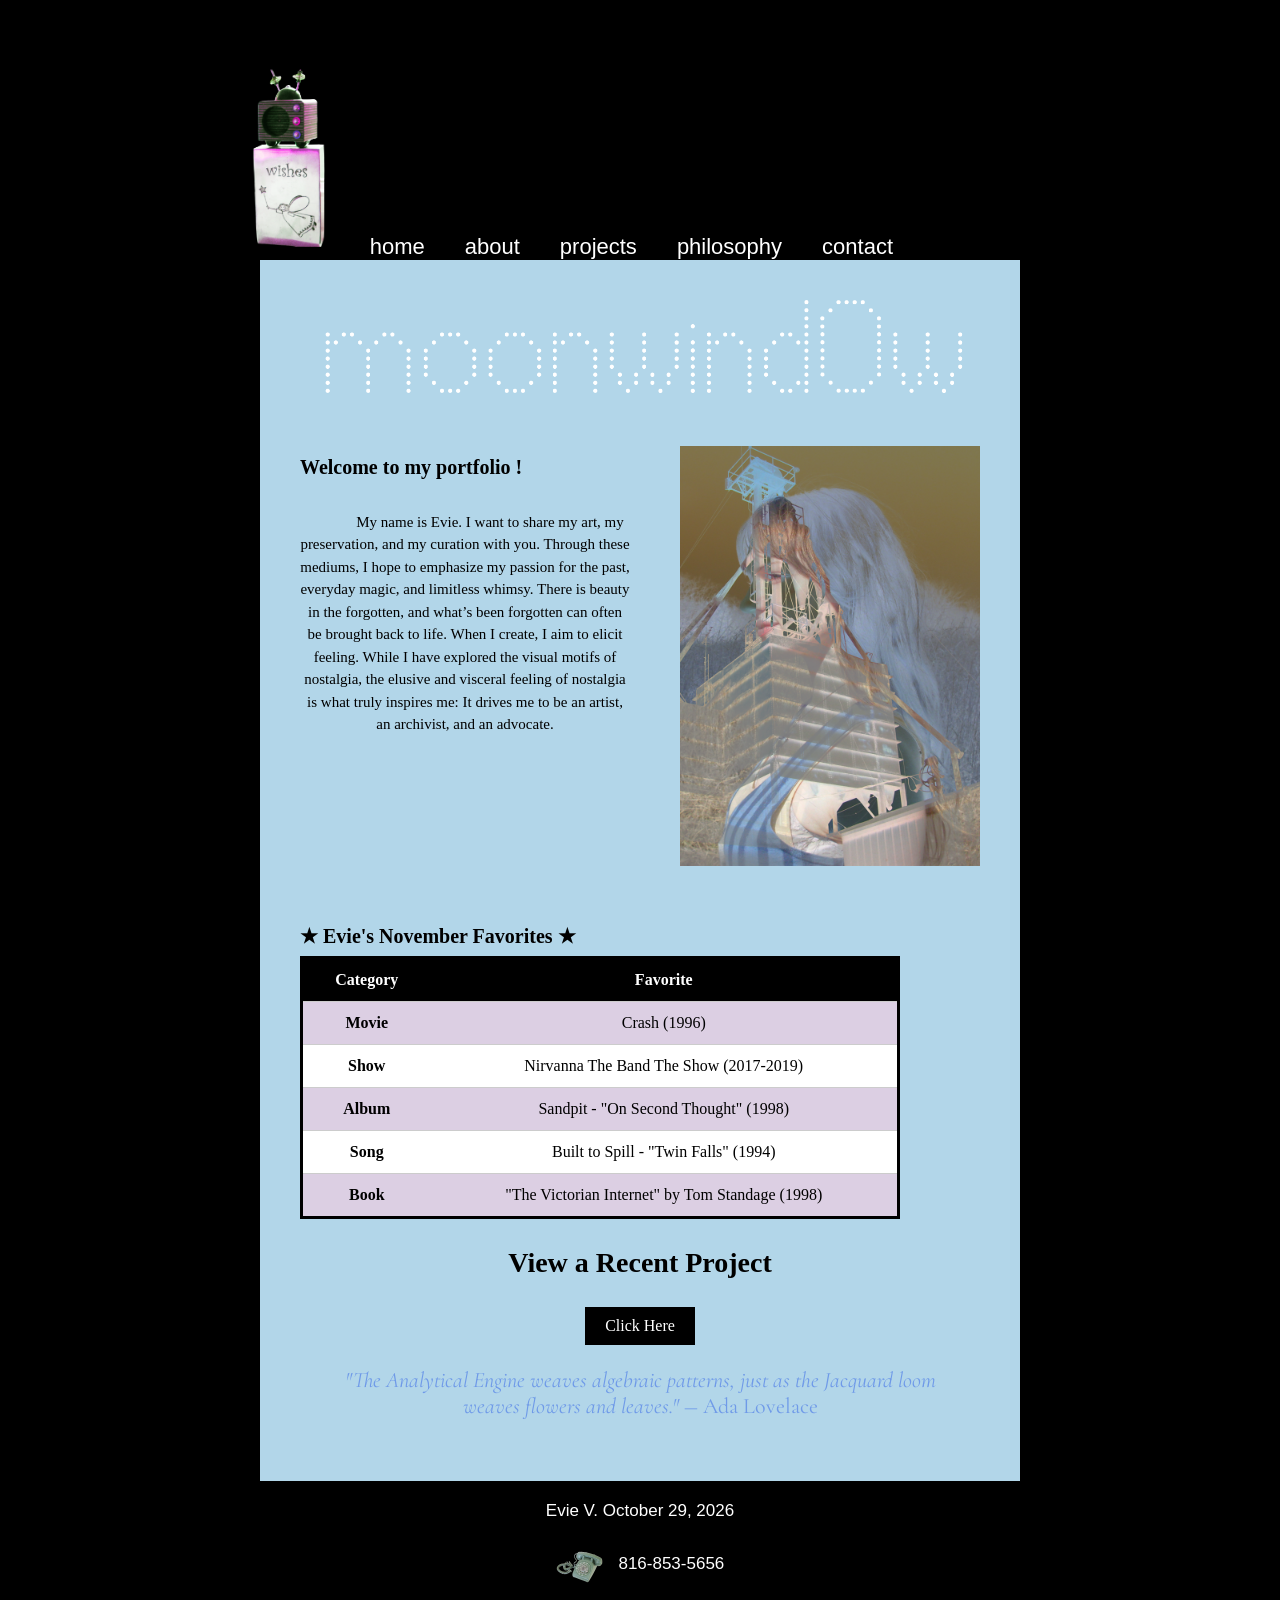
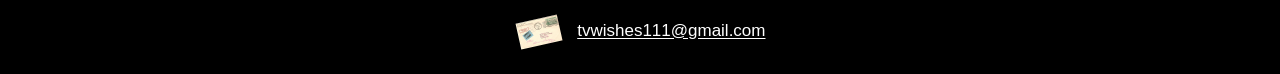
<file: webdevelopment/index.html>
<!--  Name: Evie Date: 10/29/2026 
    Course: ISLT_4355/7355 
    Description: Contact Page  -->
<!DOCTYPE html>
<html lang="en">
<head>
  <meta charset="utf-8">
  <meta name="viewport" content="width=device-width, initial-scale=1.0">
  <title>Moonwind0w</title>
  <link rel="preconnect" href="https://fonts.googleapis.com">
  <link rel="preconnect" href="https://fonts.gstatic.com" crossorigin>
  <link href="https://fonts.googleapis.com/css2?family=Bitcount+Ink:wght@100..900&display=swap" rel="stylesheet">
  <link rel="stylesheet" href="style.css">
  <link rel="stylesheet" href="nav.css">
  <link rel="shortcut icon" type="image/x-icon" href="favicon.ico">
</head>
<body>
 
<!-- Header for the logo and navigation -->
<header>
  <img src="logo.png" alt="Moonwind0w logo">

  <nav>
    <ul>
      <li><a href="index.html">home</a></li>
      <li><a href="about.html">about</a></li>
      <li><a href="projects.html">projects</a></li>
      <li><a href="reflection.html">philosophy</a></li>
      <li><a href="contact.html">contact</a></li>
    </ul>
  </nav>
  
</header>
 
<!-- Main content will go here -->
<main>
 
   <img src="dotlogo.png" alt="dot logo" class="top-image">
    
   <h2 class="welcome">Welcome to my portfolio !</h2>
    
  <div class="hello">
    <p class="evie">My name is Evie. I want to share my art, my preservation, and my curation with you. Through these mediums, I hope to emphasize my passion for the past, everyday magic, and limitless whimsy. There is beauty in the forgotten, and what’s been forgotten can often be brought back to life. When I create, I aim to elicit feeling. While I have explored the visual motifs of nostalgia, the elusive and visceral feeling of nostalgia is what truly inspires me: It drives me to be an artist, an archivist, and an advocate.</p>
    <img src="heroimage.png" alt="me">
  </div>
 

<div class="table-wrap">
    <table>
      <caption>&#9733 Evie's November Favorites &#9733</caption>

      <thead>
        <tr>
          <th scope="col">Category</th>
          <th scope="col">Favorite</th>
        </tr>
      </thead>

      <tbody>
        <tr>
          <th scope="row">Movie</th>
          <td>Crash (1996)</td>
        </tr>
        <tr>
          <th scope="row">Show</th>
          <td>Nirvanna The Band The Show (2017-2019)</td>
        </tr>
        <tr>
          <th scope="row">Album</th>
          <td>Sandpit - "On Second Thought" (1998)</td>
        </tr>
        <tr>
          <th scope="row">Song</th>
          <td>Built to Spill - "Twin Falls" (1994)</td>
        </tr>
        <tr>
          <th scope="row">Book</th>
          <td>"The Victorian Internet" by Tom Standage (1998)</td>
        </tr>
      </tbody>
    </table>
  </div>
  
    <section class="Recent">
    <h3>View a Recent Project</h3>
    <a href="https://www.instagram.com/p/DWSvP9YDkfE/?utm_source=ig_web_copy_link&stkn=MzRlODBiNWFlZA==" target="_blank">Click Here</a>
  </section>

  <blockquote>
    <i>"The Analytical Engine weaves algebraic patterns, just as the Jacquard loom weaves flowers and leaves."</i>
    ― Ada Lovelace
  </blockquote>
 
</main>
 
<!-- Footer with the page owner's name and current date -->
<footer>
  <p> Evie V. October 29, 2026</p>
   <p class="contact">
    <img src="phoneicon.png" alt="Phone icon" class="icon">
   816-853-5656
  </p>
  <p class="contact">
    <img src="mailicon.png" alt="Email icon" class="icon">
    <a href="mailto:tvwishes111@gmail.com">tvwishes111@gmail.com</a>
  </p>
</footer>
 
</body>
</html>
</file>
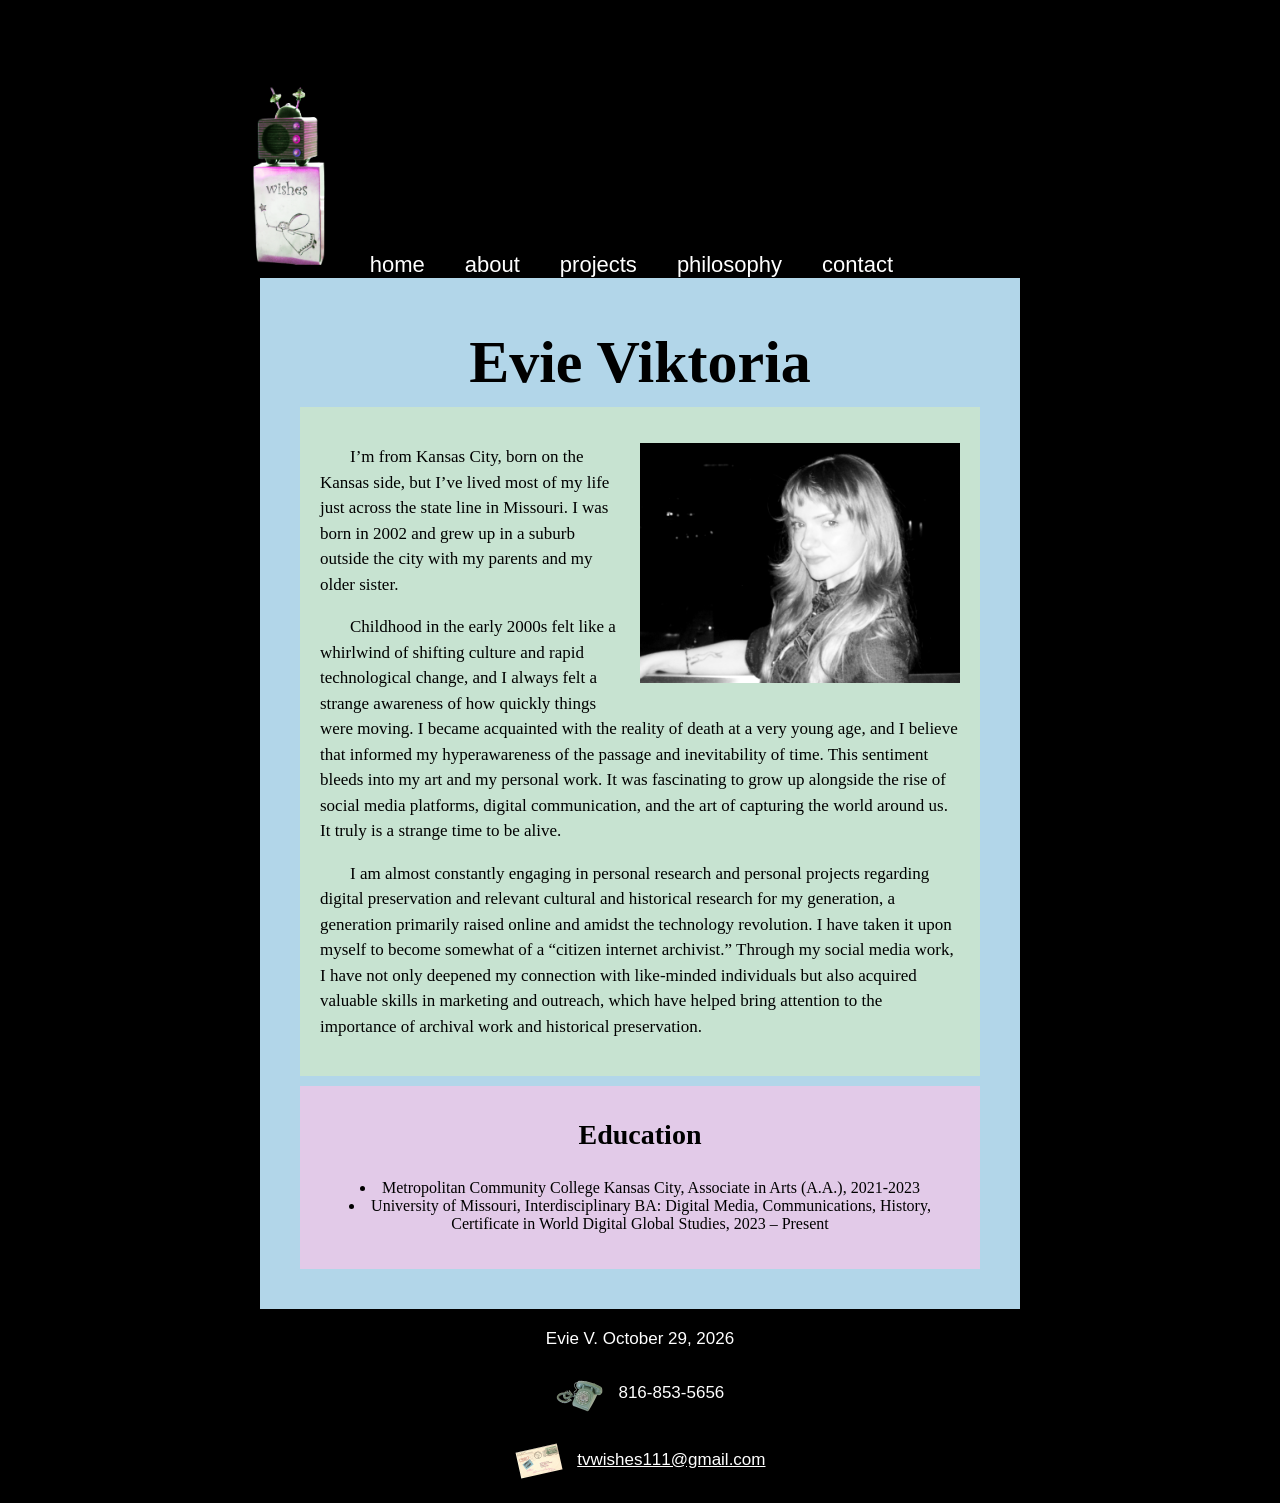
<file: webdevelopment/about.html>
About · HTML
<!DOCTYPE html>
<!-- Name: Evie
     Date: 10/29/2026
     Course: ISLT_4355/7355
     Description: About page -->
<html lang="en">
<head>
  <meta charset="utf-8">
  <meta name="viewport" content="width=device-width, initial-scale=1.0">
  <title>Moonwind0w</title>
  <link rel="preconnect" href="https://fonts.googleapis.com">
  <link rel="preconnect" href="https://fonts.gstatic.com" crossorigin>
  <link href="https://fonts.googleapis.com/css2?family=Bitcount+Ink:wght@100..900&display=swap" rel="stylesheet">
  <link rel="stylesheet" href="style.css">
  <link rel="stylesheet" href="nav.css">
  <link rel="shortcut icon" type="image/x-icon" href="favicon.ico">
</head>
<body class="about">
 
  <!-- Header for the page title -->
  <header>
      <img src="logo.png" alt="Moonwind0w logo">
     <nav>
    <ul>
      <li><a href="index.html">home</a></li>
      <li><a href="about.html">about</a></li>
      <li><a href="projects.html">projects</a></li>
      <li><a href="reflection.html">philosophy</a></li>
      <li><a href="contact.html">contact</a></li>
    </ul>
  </nav>
    
  </header>
 
    <!-- Main content -->
  <main>
 
<h1 class="about-name">Evie Viktoria</h1>

   <div class="text-main">
      <img src="webcontent1.png" alt="Photo of Evie" class="about-img">

        <p>I’m from Kansas City, born on the Kansas side, but I’ve lived most of my life just across the state line in Missouri. I was born in 2002 and grew up in a suburb outside the city with my parents and my older sister.</p>

        <p>Childhood in the early 2000s felt like a whirlwind of shifting culture and rapid technological change, and I always felt a strange awareness of how quickly things were moving. I became acquainted with the reality of death at a very young age, and I believe that informed my hyperawareness of the passage and inevitability of time. This sentiment bleeds into my art and my personal work. It was fascinating to grow up alongside the rise of social media platforms, digital communication, and the art of capturing the world around us. It truly is a strange time to be alive.</p>

        <p>I am almost constantly engaging in personal research and personal projects regarding digital preservation and relevant cultural and historical research for my generation, a generation primarily raised online and amidst the technology revolution. I have taken it upon myself to become somewhat of a “citizen internet archivist.” Through my social media work, I have not only deepened my connection with like-minded individuals but also acquired valuable skills in marketing and outreach, which have helped bring attention to the importance of archival work and historical preservation.</p>
      </div>
    
     <div class="text-side">
      <h3>Education</h3>
      <ul>
        <li>Metropolitan Community College Kansas City, Associate in Arts (A.A.), 2021-2023</li>
        <li>University of Missouri, Interdisciplinary BA: Digital Media, Communications, History, Certificate in World Digital Global Studies, 2023 – Present</li>
      </ul>
    </div>
  </main>
 
  <!-- Footer with the page owner's name, date, and contact info -->
  <footer>
    <p>Evie V. October 29, 2026</p>
 
    <p class="contact">
      <img src="phoneicon.png" alt="Phone icon" class="icon">
      816-853-5656
    </p>
 
    <p class="contact">
      <img src="mailicon.png" alt="Email icon" class="icon">
      <a href="mailto:tvwishes111@gmail.com">tvwishes111@gmail.com</a>
    </p>
  </footer>
 
</body>
</html>
</file>
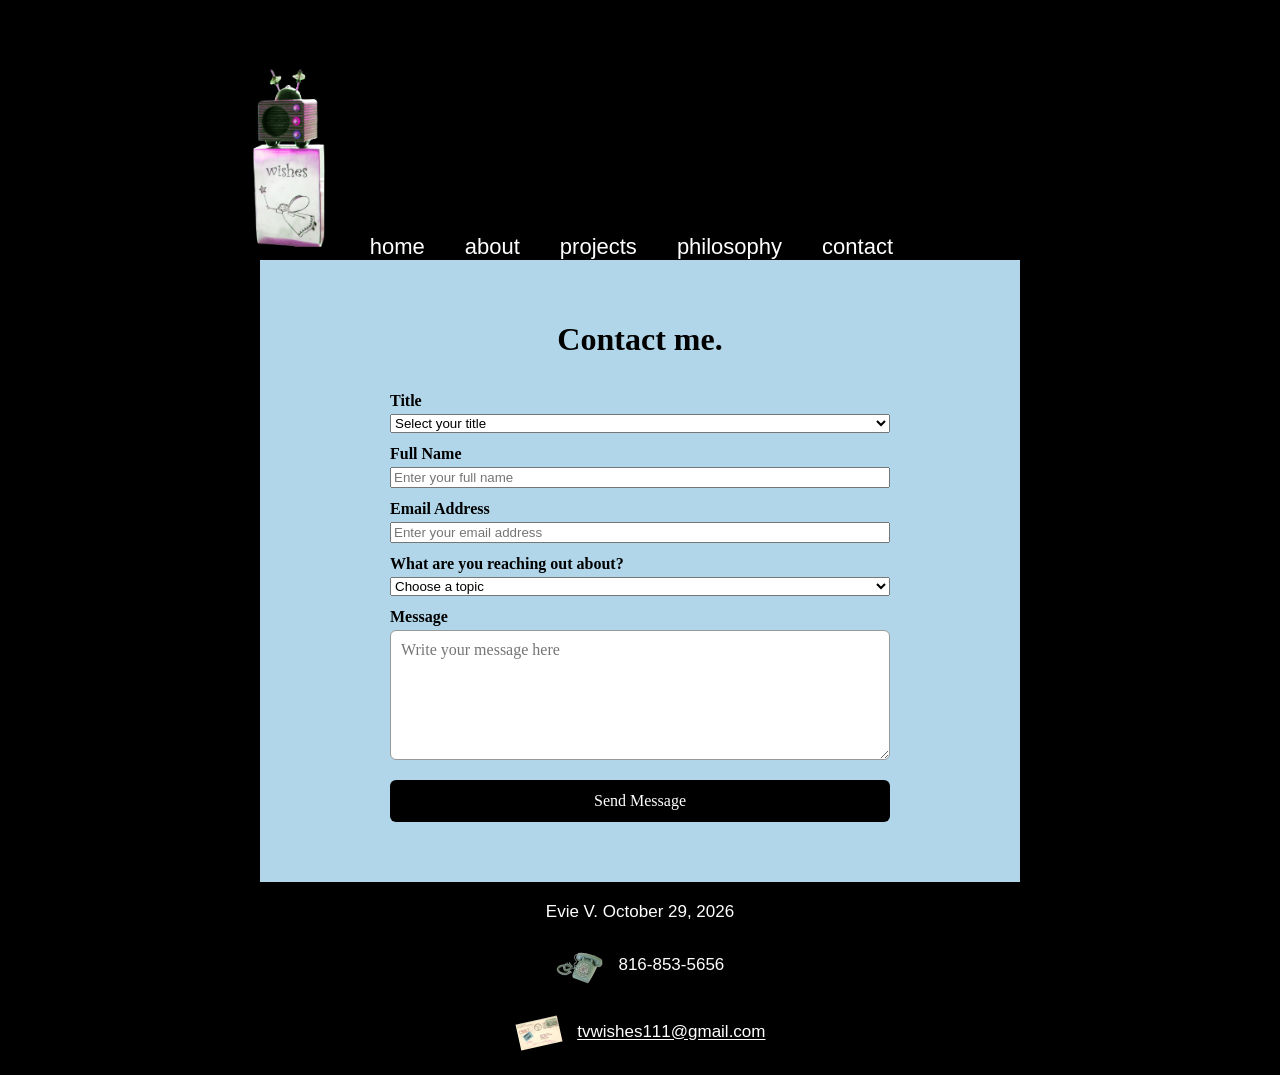
<file: webdevelopment/contact.html>
<!DOCTYPE html>
<!-- Name: Evie
     Date: 10/29/2026
     Course: ISLT_4355/7355
     Description: Contact page -->
<html lang="en">
<head>
  <meta charset="utf-8">
  <meta name="viewport" content="width=device-width, initial-scale=1.0">
  <title>Moonwind0w</title>
  <link rel="preconnect" href="https://fonts.googleapis.com">
  <link rel="preconnect" href="https://fonts.gstatic.com" crossorigin>
  <link href="https://fonts.googleapis.com/css2?family=Bitcount+Ink:wght@100..900&display=swap" rel="stylesheet">
  <link rel="stylesheet" href="style.css">
  <link rel="stylesheet" href="nav.css">
  <link rel="shortcut icon" type="image/x-icon" href="favicon.png">
</head>
<body class="contact">

  <header>
    <img src="logo.png" alt="Moonwind0w logo">
    <nav>
      <ul>
        <li><a href="index.html">home</a></li>
        <li><a href="about.html">about</a></li>
        <li><a href="projects.html">projects</a></li>
        <li><a href="reflection.html">philosophy</a></li>
        <li><a href="contact.html">contact</a></li>
      </ul>
    </nav>
  </header>

  <!-- Main content -->
  <main>
    <h1><strong>Contact me.</strong></h1>

    <form class="contact-form">

      <label for="title">Title</label>
      <select id="title" name="title" required>
        <option value="" disabled selected>Select your title</option>
        <option value="Mr.">Mr.</option>
        <option value="Ms.">Ms.</option>
        <option value="Mrs.">Mrs.</option>
        <option value="Dr.">Dr.</option>
      </select>

      <label for="name">Full Name</label>
      <input type="text" id="name" name="name" placeholder="Enter your full name" required>

      <label for="email">Email Address</label>
      <input type="email" id="email" name="email" placeholder="Enter your email address" required>

      <label for="reason">What are you reaching out about?</label>
      <select id="reason" name="reason" required>
        <option value="" disabled selected>Choose a topic</option>
        <option value="commission">Artwork commission</option>
        <option value="collaboration">Collaboration</option>
        <option value="other">Something else</option>
      </select>

      <label for="message">Message</label>
      <textarea id="message" name="message" rows="6" placeholder="Write your message here" required></textarea>

      <button type="submit">Send Message</button>
    </form>
  </main>

  <footer>
    <p>Evie V. October 29, 2026</p>

    <p class="contact">
      <img src="phoneicon.png" alt="Phone icon" class="icon">
      816-853-5656
    </p>

    <p class="contact">
      <img src="mailicon.png" alt="Email icon" class="icon">
      <a href="mailto:tvwishes111@gmail.com">tvwishes111@gmail.com</a>
    </p>
  </footer>

</body>
</html>
</file>
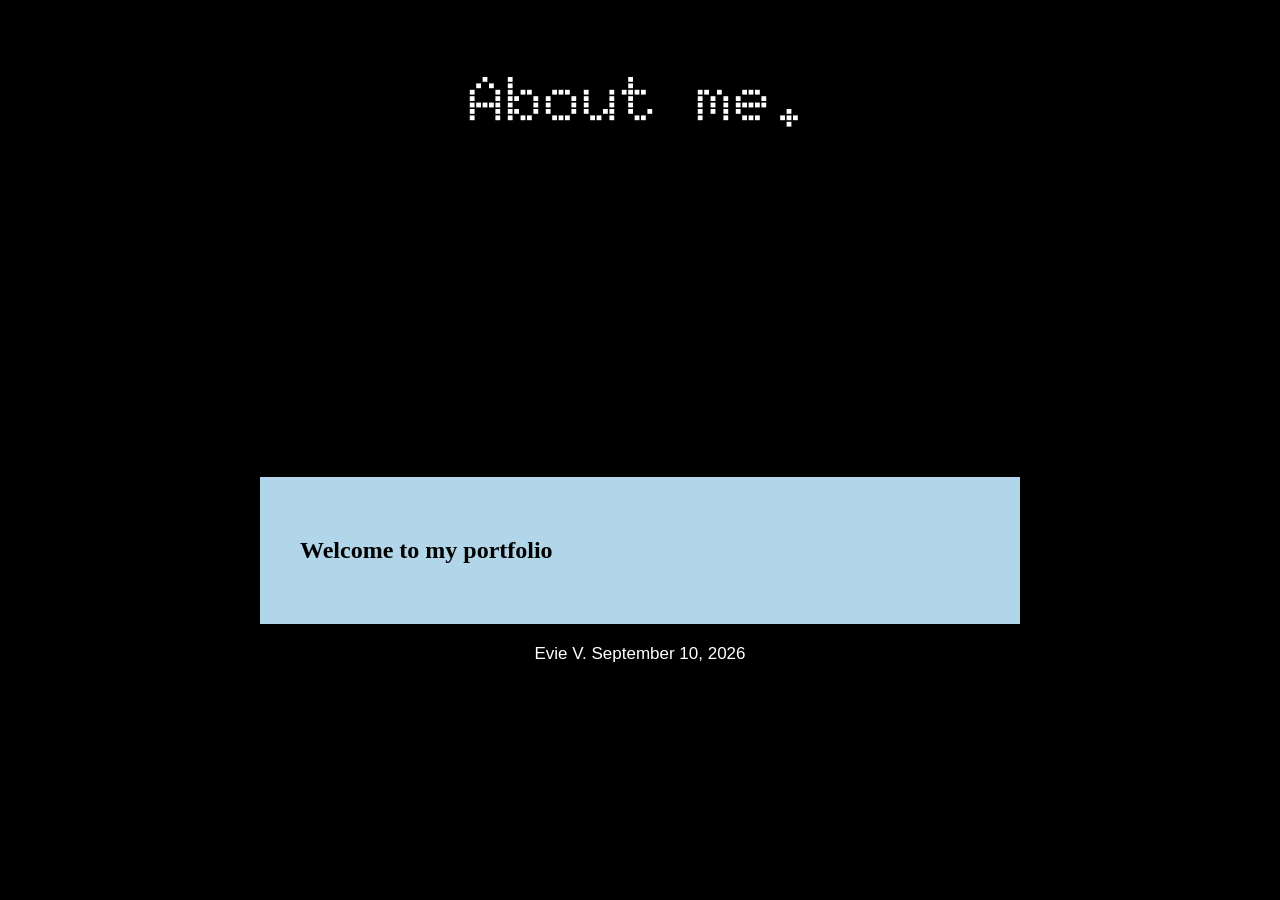
<file: webdevelopment/home.html>
<!--  Name: Evie Date: 9/10/2026 
    Course: ISLT_4355/7355 
    Description: About page  -->
<!DOCTYPE html>
<html lang="en">
<head>
  <!-- Character encoding for the page -->
  <meta charset="utf-8">
  <!-- Responsive layout for mobile devices -->
  <meta name="viewport" content="width=device-width, initial-scale=1.0">
  <!-- Page title shown in the browser tab -->
  <title>Moonwind0w</title>
  <!-- Link to external CSS for styling -->
  <link rel="stylesheet" href="style.css">
</head>
<body>

<!-- Header for the logo and navigation -->
<header>
    <h1><strong>About me.</strong></h1>
    <p>I’m from Kansas City, born on the Kansas side, but I’ve lived most of my life just across the state line in Missouri. I was born in 2002 and grew up in a suburb outside the city with my parents and my older sister. Childhood in the early 2000s felt like a whirlwind of shifting culture and rapid technological change, and I always felt a strange awareness of how quickly things were moving. I became acquainted with the reality of death at a very young age, and I believe that informed my hyperawareness of the passage and inevitability of time. This sentiment bleeds into my art and my personal work. It was fascinating to grow up alongside the rise of social media platforms, digital communication, and the art of capturing the world around us. It truly is a strange time to be alive.  I am almost constantly engaging in personal research and personal projects regarding digital preservation and relevant cultural and historical research for my generation, a generation primarily raised online and amidst the technology revolution. I have taken it upon myself to become somewhat of a “citizen internet archivist.” Through my social media work, I have not only deepened my connection with like-minded individuals but also acquired valuable skills in marketing and outreach, which have helped bring attention to the importance of archival work and historical preservation. 
 </p>
</header>

<!-- Main content will go here -->
<main>
  <h2>Welcome to my portfolio</h2>
</main>

<!-- Footer with the page owner's name and current date -->
<footer>
  <p> Evie V. September 10, 2026</p>
</footer>

</body>
</html>
</file>
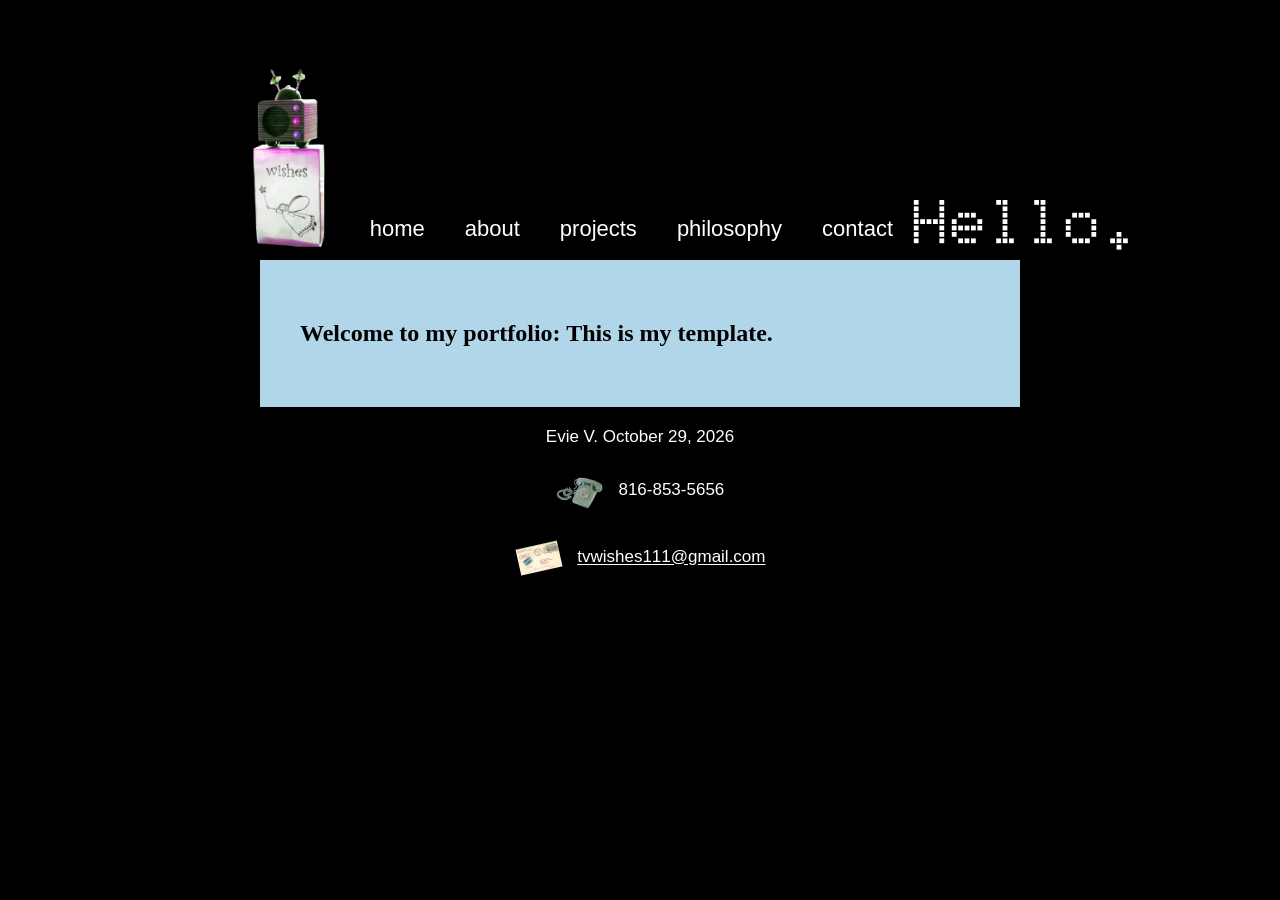
<file: webdevelopment/Larson_Template.html>
<!DOCTYPE html>
<!-- Name: Evie
     Date: 11/15/2026
     Course: ISLT_4355/7355
     Description: Starter portfolio page -->
<html lang="en">
<head>
  <meta charset="utf-8">
  <meta name="viewport" content="width=device-width, initial-scale=1">
  <title>Moonwind0w</title>
  <!-- Links to external CSS for styling -->
  <link rel="stylesheet" href="style.css">
  <link rel="stylesheet" href="nav.css">
  <link rel="shortcut icon" type="image/x-icon" href="favicon.ico">
</head>
<body>

  <!-- Header -->
  <header>
    <img src="logo.png" alt="Moonwind0w logo">

    <nav>
      <ul class="main-menu">
        <li><a href="index.html">home</a></li>
        <li><a href="about.html">about</a></li>
        <li><a href="projects.html">projects</a></li>
        <li><a href="philosophy.html">philosophy</a></li>
        <li><a href="contact.html">contact</a></li>
      </ul>

      <div class="hamburger">&#9776;</div>

\      <ul class="dropdown">
        <li><a href="index.html">home</a></li>
        <li><a href="about.html">about</a></li>
        <li><a href="projects.html">projects</a></li>
        <li><a href="philosophy.html">philosophy</a></li>
        <li><a href="contact.html">contact</a></li>
      </ul>
    </nav>

    <h1><strong>Hello.</strong></h1>
    <p>My name is <em>Evie</em>.<br>
      This is my portfolio.</p>
  </header>

  <!-- Main content -->
  <main>
    <h2>Welcome to my portfolio: This is my template.</h2>
  </main>

  <!-- Footer -->
  <footer>
    <p>Evie V. October 29, 2026</p>

    <p class="contact">
      <img src="phoneicon.png" alt="Phone icon" class="icon">
      816-853-5656
    </p>

    <p class="contact">
      <img src="mailicon.png" alt="Email icon" class="icon">
      <a href="mailto:tvwishes111@gmail.com">tvwishes111@gmail.com</a>
    </p>
  </footer>

</body>
</html>
</file>
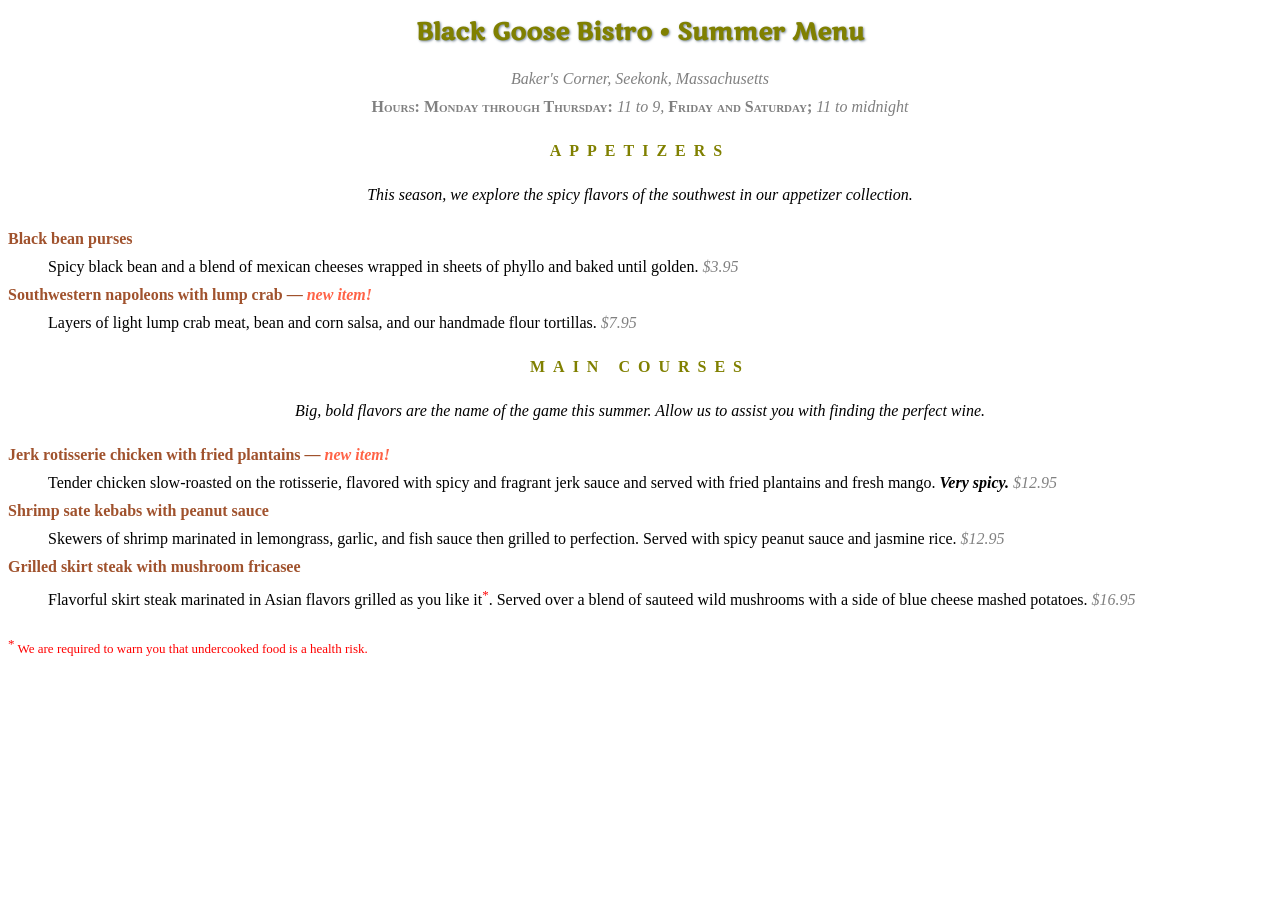
<file: webdevelopment/menu.html>
<!DOCTYPE html >
<html>

<head>
<meta charset="utf-8">
<title>Black Goose Bistro Summer Menu</title>
 <link href="http://fonts.googleapis.com/css?family=Marko+One" rel="stylesheet">
<style>
  body {
    font-family: Georgia, serif;
    font-size: 100%;
    line-height: 1.75em;
	}
  h1 {
    font: bold 1.5em "Marko One", Georgia, serif;
    color: olive;
    text-shadow: .05em .05em .1em lightslategray;
	}
  h2 {
    font-size: 1em;
    text-transform: uppercase;
    letter-spacing: .5em;
    color: olive;

  }
  dt {
    font-weight: bold;
    color: sienna;
  }
  strong {
    font-style: italic;
  }
  dt strong {
    color: tomato;
  }
  #info p { 
    font-style: italic; 
    color: gray;
  }
  .price {
    font-family: Georgia, serif;
    font-style: italic;
    color: gray;
   }
  .label {
    font-weight: bold;
    font-variant: small-caps;
    font-style: normal;
   }
  p.warning, sup {
    font-size: small;
    color: red;
  }
  h1, h2, #info { 
    text-align: center;
	}
  h2 + p { 
    text-align: center;
    font-style: italic;
  }

</style>
</head>

<body>

<div id="info">
<h1>Black Goose Bistro &bull; Summer Menu</h1>

<p>Baker's Corner, Seekonk, Massachusetts<br>
<span class="label">Hours: Monday through Thursday:</span> 11 to 9, <span class="label">Friday and Saturday;</span> 11 to midnight</p>
</div>

<div id="appetizers">
<h2>Appetizers</h2>
<p>This season, we explore the spicy flavors of the southwest in our appetizer collection.</p>

<dl>
<dt>Black bean purses</dt>
<dd>Spicy black bean and a blend of mexican cheeses wrapped in sheets of phyllo and baked until golden. <span class="price">$3.95</span></dd>

<dt class="newitem">Southwestern napoleons with lump crab &mdash; <strong>new item!</strong></dt>
<dd>Layers of light lump crab meat, bean and corn salsa, and our handmade flour tortillas. <span class="price">$7.95</span></dd>
</dl>
</div>

<div id="entrees">

<h2>Main courses</h2>
<p>Big, bold flavors are the name of the game this summer. Allow us to assist you with finding the perfect wine.</p>


<dl>

<dt class="newitem">Jerk rotisserie chicken with fried plantains &mdash; <strong>new item!</strong></dt>
<dd>Tender chicken slow-roasted on the rotisserie, flavored with spicy and fragrant jerk sauce and served with fried plantains and fresh mango. <strong>Very spicy.</strong> <span class="price">$12.95</span></dd>

<dt>Shrimp sate kebabs with peanut sauce</dt>
<dd>Skewers of shrimp marinated in lemongrass, garlic, and fish sauce then grilled to perfection. Served with spicy peanut sauce and jasmine rice. <span class="price">$12.95</span></dd>

<dt>Grilled skirt steak with mushroom fricasee</dt>
<dd>Flavorful skirt steak marinated in Asian flavors grilled as you like it<sup>*</sup>. Served over a blend of sauteed wild mushrooms with a side of blue cheese mashed potatoes. <span class="price">$16.95</span></dd>
</dl>

</div>

<p class="warning"><sup>*</sup> We are required to warn you that undercooked food is a health risk.</p>

</body>
</html>
</file>
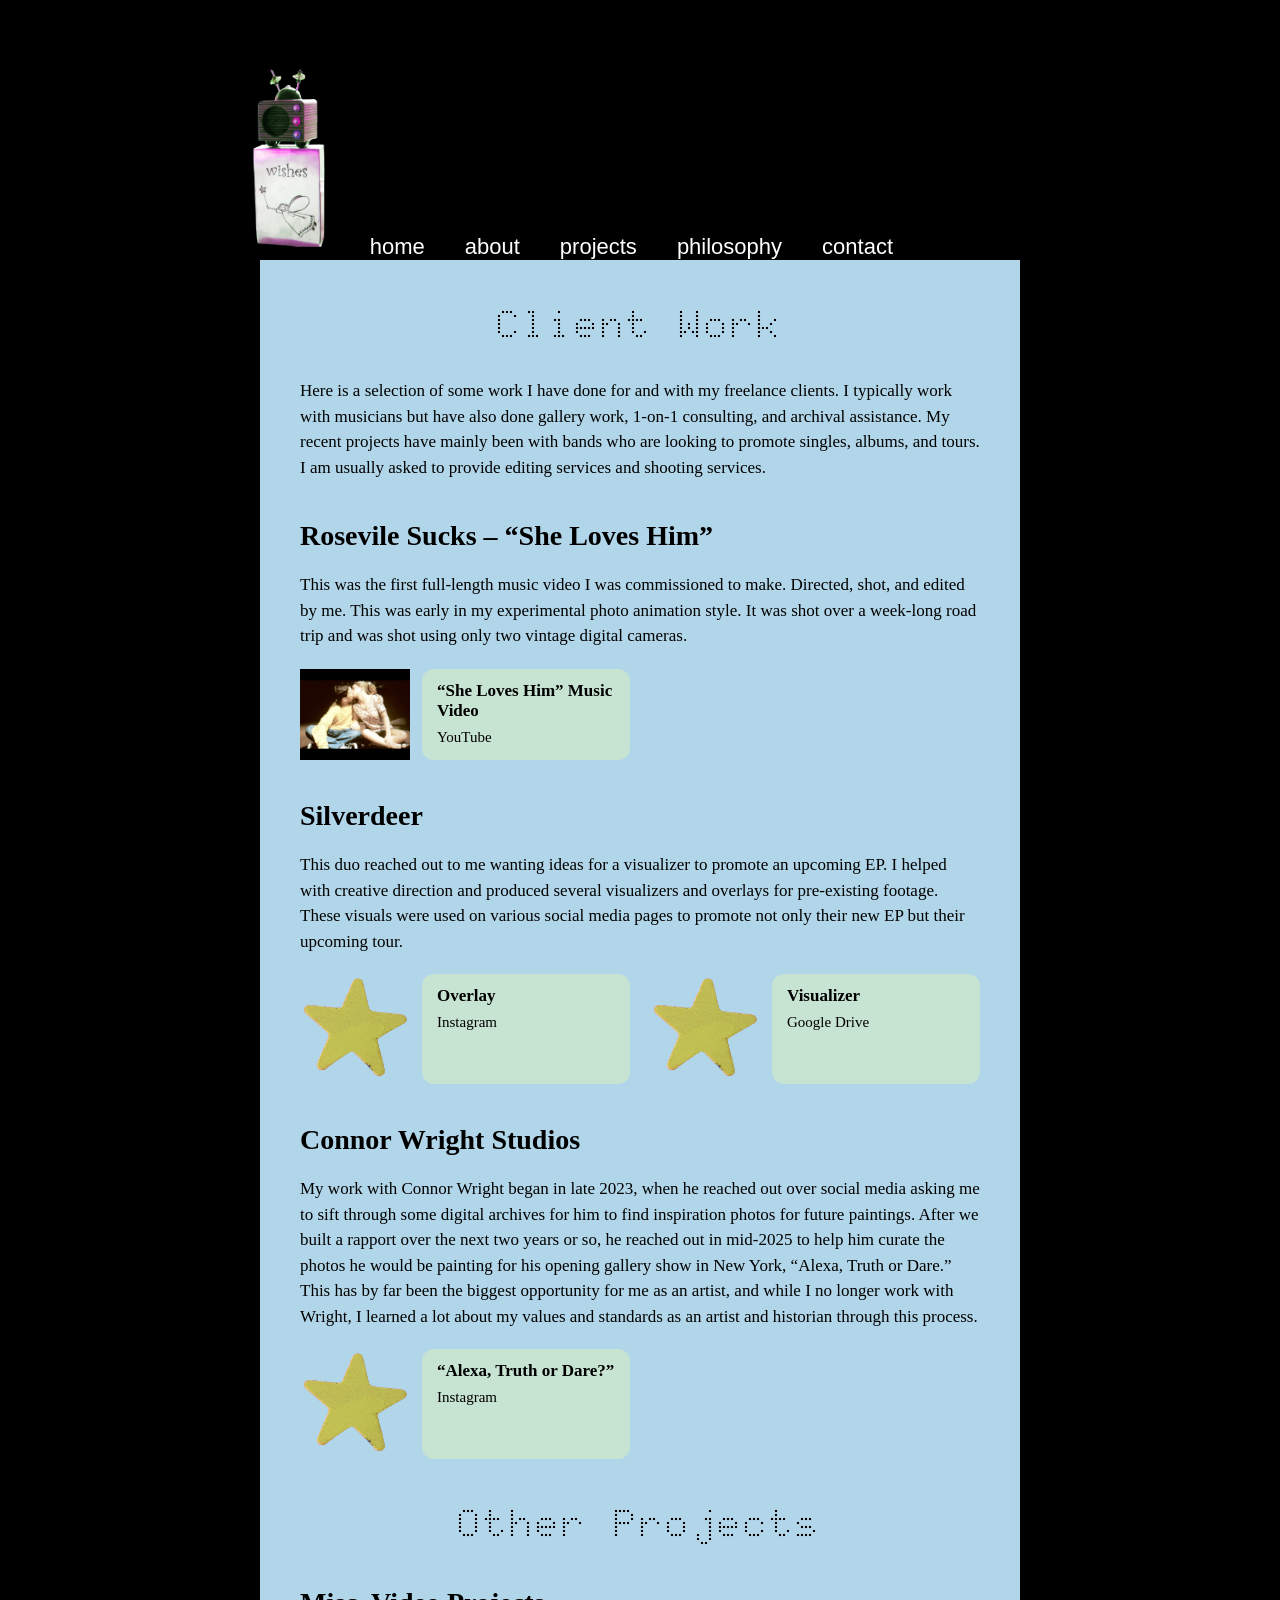
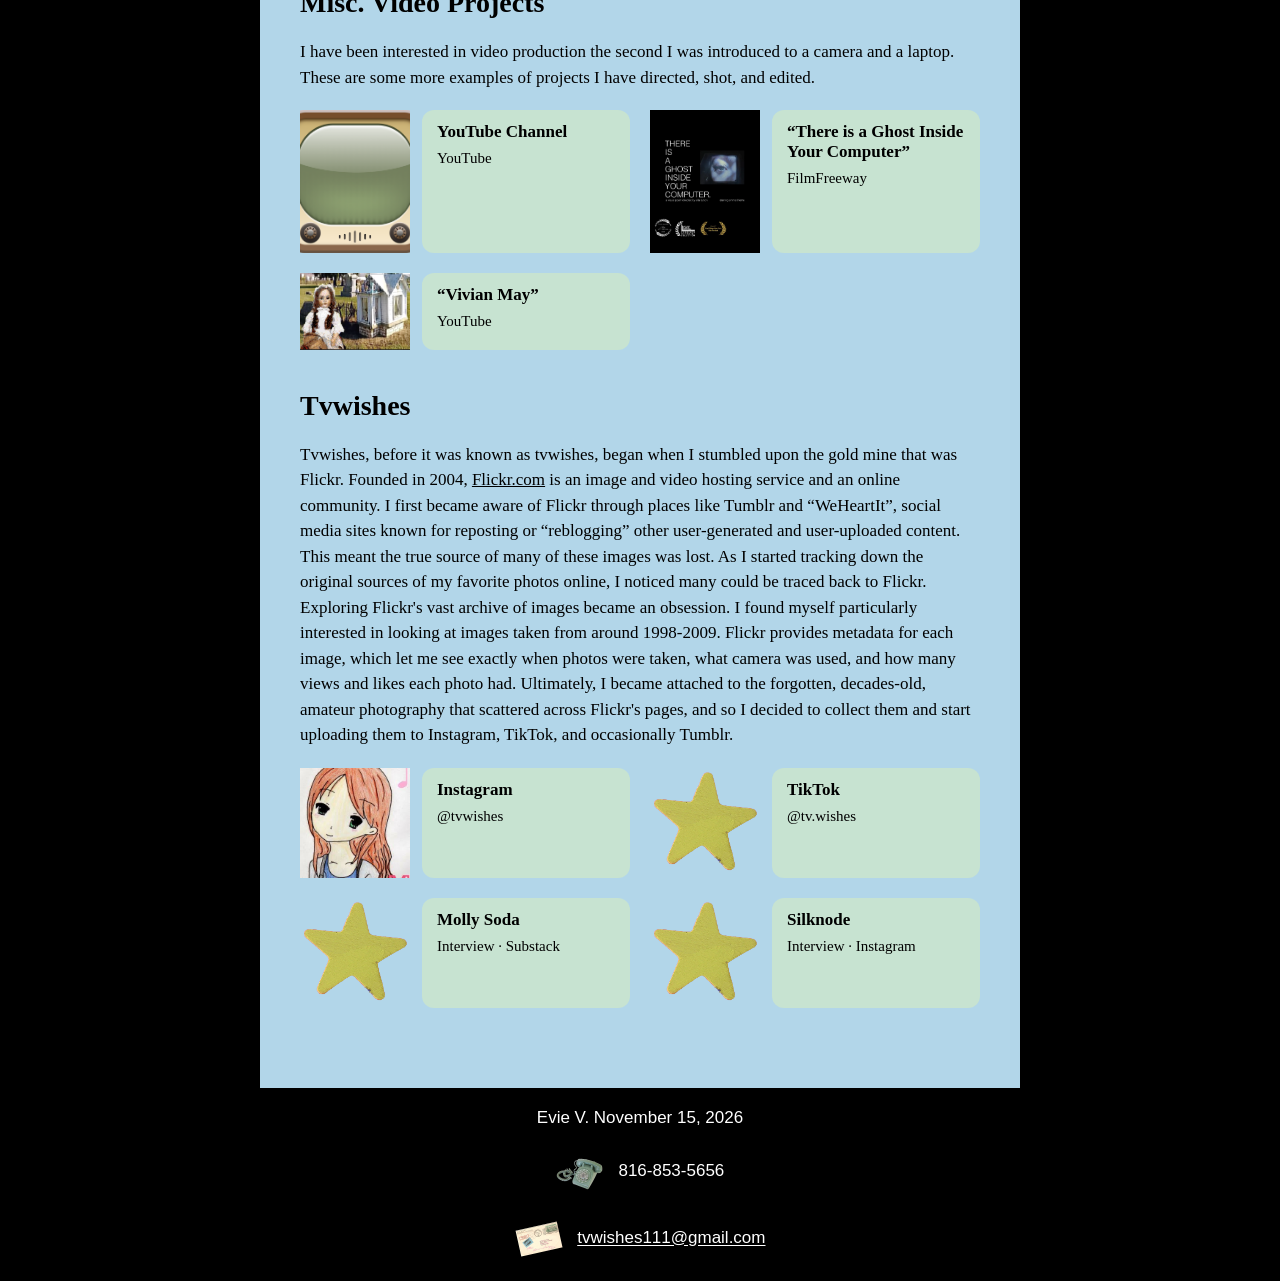
<file: webdevelopment/projects.html>
<!DOCTYPE html>
<!-- Name: Evie
     Date: 11/15/2026
     Course: ISLT_4355
     Description: Projects page  -->
<html lang="en">
<head>
  <meta charset="utf-8">
  <meta name="viewport" content="width=device-width, initial-scale=1">
  <title>Moonwind0w | Projects</title>
  <!-- Links to external CSS for styling -->
  <link rel="stylesheet" href="style.css">
  <link rel="stylesheet" href="nav.css">
  <link rel="shortcut icon" type="image/x-icon" href="favicon.ico">
</head>
<body>
 
  <!-- Header -->
  <header>
    <img src="logo.png" alt="Moonwind0w logo">
 
    <nav>
      <ul class="main-menu">
        <li><a href="index.html">home</a></li>
        <li><a href="about.html">about</a></li>
        <li><a href="project.html">projects</a></li>
        <li><a href="philosophy.html">philosophy</a></li>
        <li><a href="contact.html">contact</a></li>
      </ul>
 
      <div class="hamburger">&#9776;</div>
 
      <!-- Dropdown  -->
      <ul class="dropdown">
        <li><a href="index.html">home</a></li>
        <li><a href="about.html">about</a></li>
        <li><a href="project.html">projects</a></li>
        <li><a href="project.html#rosevile">&ndash; Rosevile Sucks</a></li>
        <li><a href="project.html#silverdeer">&ndash; Silverdeer</a></li>
        <li><a href="project.html#connor-wright">&ndash; Connor Wright Studios</a></li>
        <li><a href="project.html#misc-video">&ndash; Misc. Video Projects</a></li>
        <li><a href="project.html#tvwishes">&ndash; Tvwishes</a></li>
        <li><a href="philosophy.html">philosophy</a></li>
        <li><a href="contact.html">contact</a></li>
      </ul>
    </nav>
 
  </header>
 
  <!-- Main content -->
  <main class="projects">
 
    <!-- Intro -->
    <section class="intro">
      <h2 class="page-title">Client Work</h2>
      <p>Here is a selection of some work I have done for and with my freelance clients. I typically work with musicians but have also done gallery work, 1-on-1 consulting, and archival assistance. My recent projects have mainly been with bands who are looking to promote singles, albums, and tours. I am usually asked to provide editing services and shooting services.</p>
    </section>
 
    <!-- project 1 -->
    <section id="rosevile" class="project-section">
      <h3>Rosevile Sucks &ndash; &ldquo;She Loves Him&rdquo;</h3>
      <p>This was the first full-length music video I was commissioned to make. Directed, shot, and edited by me. This was early in my experimental photo animation style. It was shot over a week-long road trip and was shot using only two vintage digital cameras.</p>
 
      <article class="project-card">
        <figure>
          <a href="https://www.youtube.com/watch?v=GoEJySSyVHk" target="_blank" rel="noopener">
            <img src="she-loves-him.jpg" alt="Still from the She Loves Him music video">
          </a>
        </figure>
        <div class="card-text">
          <h4><a href="https://www.youtube.com/watch?v=GoEJySSyVHk" target="_blank" rel="noopener">&ldquo;She Loves Him&rdquo; Music Video</a></h4>
          <p>YouTube</p>
        </div>
      </article>
    </section>
 
    <!-- project 2 -->
    <section id="silverdeer" class="project-section">
      <h3>Silverdeer</h3>
      <p>This duo reached out to me wanting ideas for a visualizer to promote an upcoming EP. I helped with creative direction and produced several visualizers and overlays for pre-existing footage. These visuals were used on various social media pages to promote not only their new EP but their upcoming tour.</p>
 
      <article class="project-card">
        <figure>
          <a href="https://www.instagram.com/p/DcZ-fXTO9zw/" target="_blank" rel="noopener">
            <img src="star.png" alt="Silverdeer overlay">
          </a>
        </figure>
        <div class="card-text">
          <h4><a href="https://www.instagram.com/p/DcZ-fXTO9zw/" target="_blank" rel="noopener">Overlay</a></h4>
          <p>Instagram</p>
        </div>
      </article>
 
      <article class="project-card">
        <figure>
          <a href="https://drive.google.com/file/d/1DUHXgBI_yNj3dHXeFlnGJHyr17F3SuwU/view?usp=sharing" target="_blank" rel="noopener">
            <img src="star.png" alt="Silverdeer visualizer">
          </a>
        </figure>
        <div class="card-text">
          <h4><a href="https://drive.google.com/file/d/1DUHXgBI_yNj3dHXeFlnGJHyr17F3SuwU/view?usp=sharing" target="_blank" rel="noopener">Visualizer</a></h4>
          <p>Google Drive</p>
        </div>
      </article>
    </section>
 
  
    <!-- Project 3 -->
    <section id="connor-wright" class="project-section">
      <h3>Connor Wright Studios</h3>
      <p>My work with Connor Wright began in late 2023, when he reached out over social media asking me to sift through some digital archives for him to find inspiration photos for future paintings. After we built a rapport over the next two years or so, he reached out in mid-2025 to help him curate the photos he would be painting for his opening gallery show in New York, &ldquo;Alexa, Truth or Dare.&rdquo; This has by far been the biggest opportunity for me as an artist, and while I no longer work with Wright, I learned a lot about my values and standards as an artist and historian through this process.</p>
 
      <article class="project-card">
        <figure>
          <a href="https://www.instagram.com/p/DSoJun8jCt4/?img_index=1" target="_blank" rel="noopener">
            <img src="star.png" alt="Alexa, Truth or Dare gallery show">
          </a>
        </figure>
        <div class="card-text">
          <h4><a href="https://www.instagram.com/p/DSoJun8jCt4/?img_index=1" target="_blank" rel="noopener">&ldquo;Alexa, Truth or Dare?&rdquo;</a></h4>
          <p>Instagram</p>
        </div>
      </article>
    </section>
 
 <section class="intro">
      <h2 class="page-title">Other Projects</h2>
    </section>
 
    <!-- Project 4 -->
    <section id="misc-video" class="project-section">
      <h3>Misc. Video Projects</h3>
      <p>I have been interested in video production the second I was introduced to a camera and a laptop. These are some more examples of projects I have directed, shot, and edited.</p>
 
      <article class="project-card">
        <figure>
          <a href="https://www.youtube.com/@tvwishes/videos" target="_blank" rel="noopener">
            <img src="youtube.png" alt="My YouTube channel">
          </a>
        </figure>
        <div class="card-text">
          <h4><a href="https://www.youtube.com/@tvwishes/videos" target="_blank" rel="noopener">YouTube Channel</a></h4>
          <p>YouTube</p>
        </div>
      </article>
 
      <article class="project-card">
        <figure>
          <a href="https://filmfreeway.com/ThereisaGhostInsideYourComputer" target="_blank" rel="noopener">
            <img src="poster.png" alt="Still from There is a Ghost Inside Your Computer">
          </a>
        </figure>
        <div class="card-text">
          <h4><a href="https://filmfreeway.com/ThereisaGhostInsideYourComputer" target="_blank" rel="noopener">&ldquo;There is a Ghost Inside Your Computer&rdquo;</a></h4>
          <p>FilmFreeway</p>
        </div>
      </article>
 
      <article class="project-card">
        <figure>
          <a href="https://www.youtube.com/watch?v=neMIvsGZX2I" target="_blank" rel="noopener">
            <img src="vivian.png" alt="Still from Vivian May">
          </a>
        </figure>
        <div class="card-text">
          <h4><a href="https://www.youtube.com/watch?v=neMIvsGZX2I" target="_blank" rel="noopener">&ldquo;Vivian May&rdquo;</a></h4>
          <p>YouTube</p>
        </div>
      </article>
 
      </section>
 
    <!-- Project 5 -->
    <section id="tvwishes" class="project-section">
      <h3>Tvwishes</h3>
      <p>Tvwishes, before it was known as tvwishes, began when I stumbled upon the gold mine that was Flickr. Founded in 2004, <a href="https://flickr.com" target="_blank" rel="noopener">Flickr.com</a> is an image and video hosting service and an online community. I first became aware of Flickr through places like Tumblr and &ldquo;WeHeartIt&rdquo;, social media sites known for reposting or &ldquo;reblogging&rdquo; other user-generated and user-uploaded content. This meant the true source of many of these images was lost. As I started tracking down the original sources of my favorite photos online, I noticed many could be traced back to Flickr. Exploring Flickr's vast archive of images became an obsession. I found myself particularly interested in looking at images taken from around 1998-2009. Flickr provides metadata for each image, which let me see exactly when photos were taken, what camera was used, and how many views and likes each photo had. Ultimately, I became attached to the forgotten, decades-old, amateur photography that scattered across Flickr's pages, and so I decided to collect them and start uploading them to Instagram, TikTok, and occasionally Tumblr.</p>
 
      <article class="project-card">
        <figure>
          <a href="https://instagram.com/tvwishes" target="_blank" rel="noopener">
            <img src="tvwishes-instagram.jpg" alt="Tvwishes Instagram page">
          </a>
        </figure>
        <div class="card-text">
          <h4><a href="https://instagram.com/tvwishes" target="_blank" rel="noopener">Instagram</a></h4>
          <p>@tvwishes</p>
        </div>
      </article>
 
      <article class="project-card">
        <figure>
          <a href="https://www.tiktok.com/@tv.wishes" target="_blank" rel="noopener">
            <img src="star.png" alt="Tvwishes TikTok page">
          </a>
        </figure>
        <div class="card-text">
          <h4><a href="https://www.tiktok.com/@tv.wishes" target="_blank" rel="noopener">TikTok</a></h4>
          <p>@tv.wishes</p>
        </div>
      </article>
 
      <article class="project-card">
        <figure>
          <a href="https://mollysoda.substack.com/p/interview-tvwishes" target="_blank" rel="noopener">
            <img src="star.png" alt="Molly Soda interview with tvwishes">
          </a>
        </figure>
        <div class="card-text">
          <h4><a href="https://mollysoda.substack.com/p/interview-tvwishes" target="_blank" rel="noopener">Molly Soda</a></h4>
          <p>Interview &middot; Substack</p>
        </div>
      </article>
 
      <article class="project-card">
        <figure>
          <a href="https://www.instagram.com/p/DH88OyMuW50/?img_index=2" target="_blank" rel="noopener">
            <img src="star.png" alt="Silknode interview with tvwishes">
          </a>
        </figure>
        <div class="card-text">
          <h4><a href="https://www.instagram.com/p/DH88OyMuW50/?img_index=2" target="_blank" rel="noopener">Silknode</a></h4>
          <p>Interview &middot; Instagram</p>
        </div>
      </article>
    </section>
 
  </main>
 
  <!-- Footer -->
  <footer>
    <p>Evie V. November 15, 2026</p>
 
    <p class="contact">
      <img src="phoneicon.png" alt="Phone icon" class="icon">
      816-853-5656
    </p>
 
    <p class="contact">
      <img src="mailicon.png" alt="Email icon" class="icon">
      <a href="mailto:tvwishes111@gmail.com">tvwishes111@gmail.com</a>
    </p>
  </footer>
 
</body>
</html>
</file>
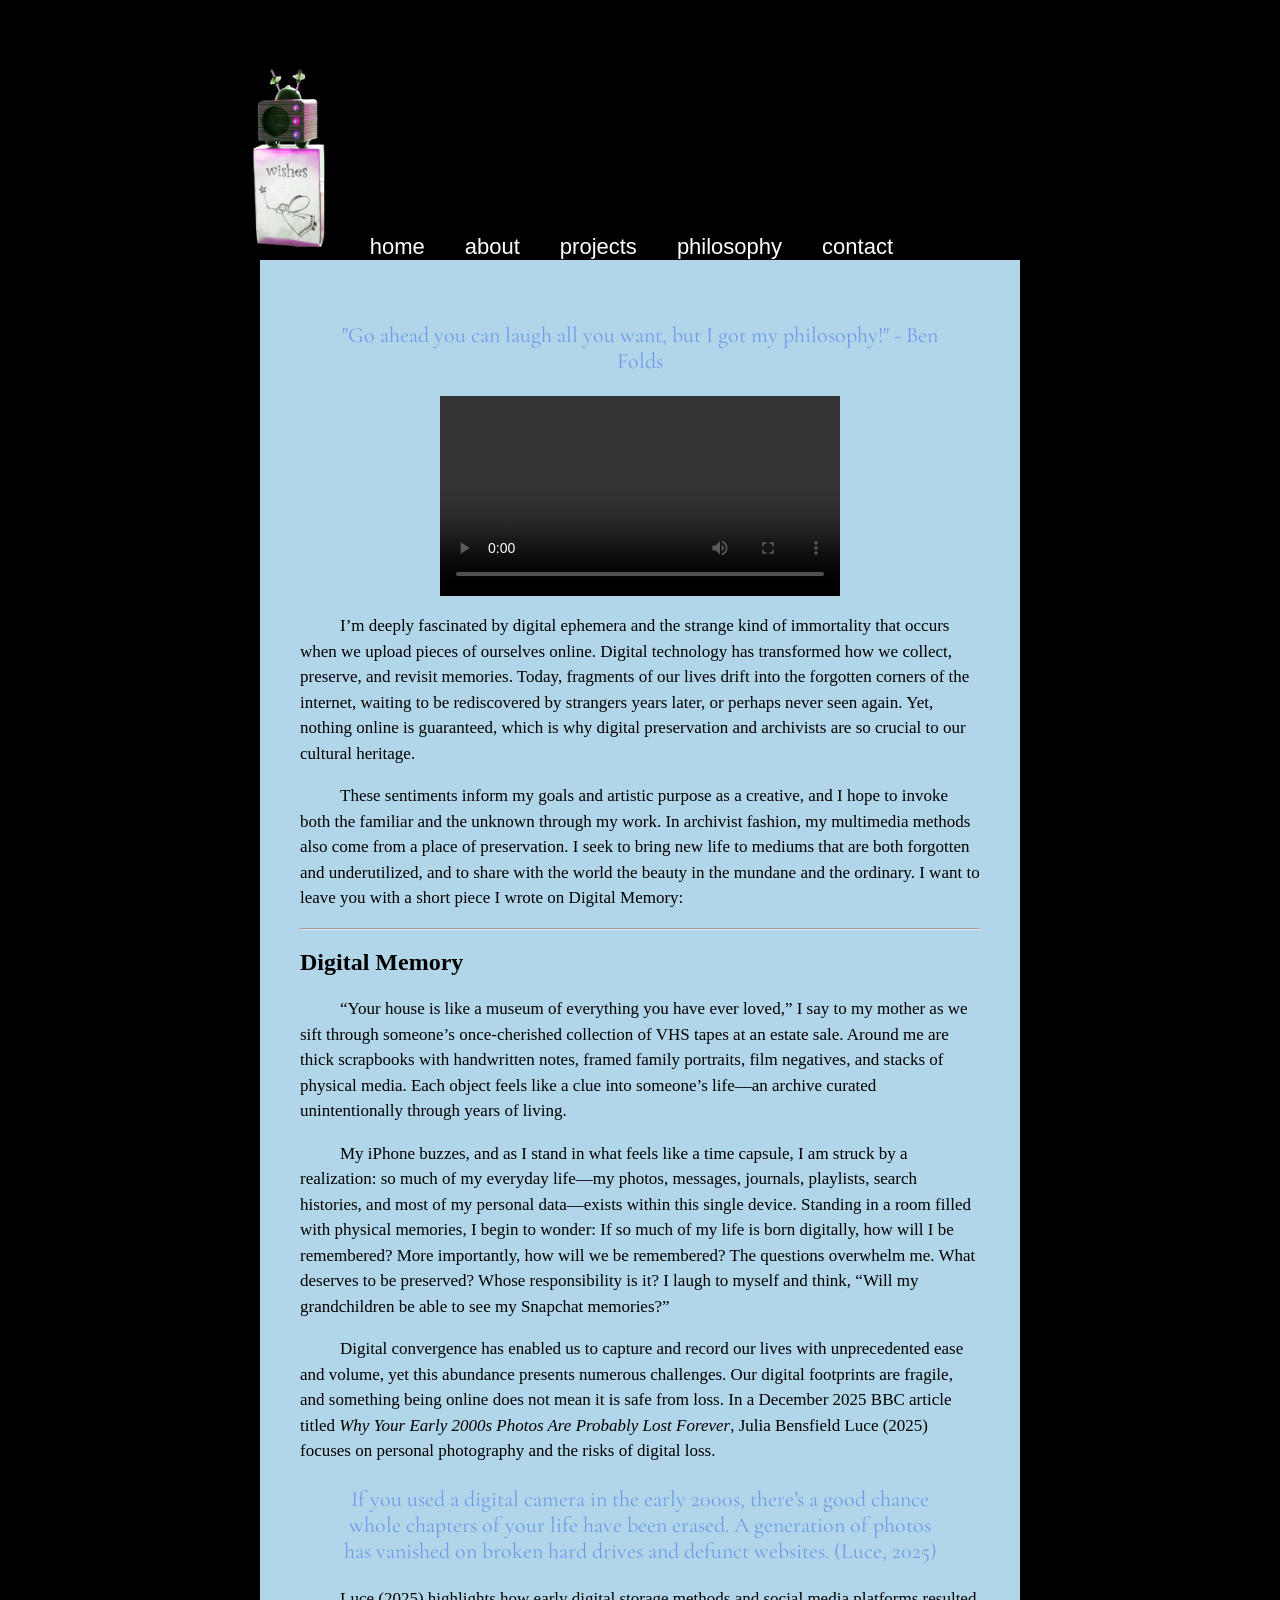
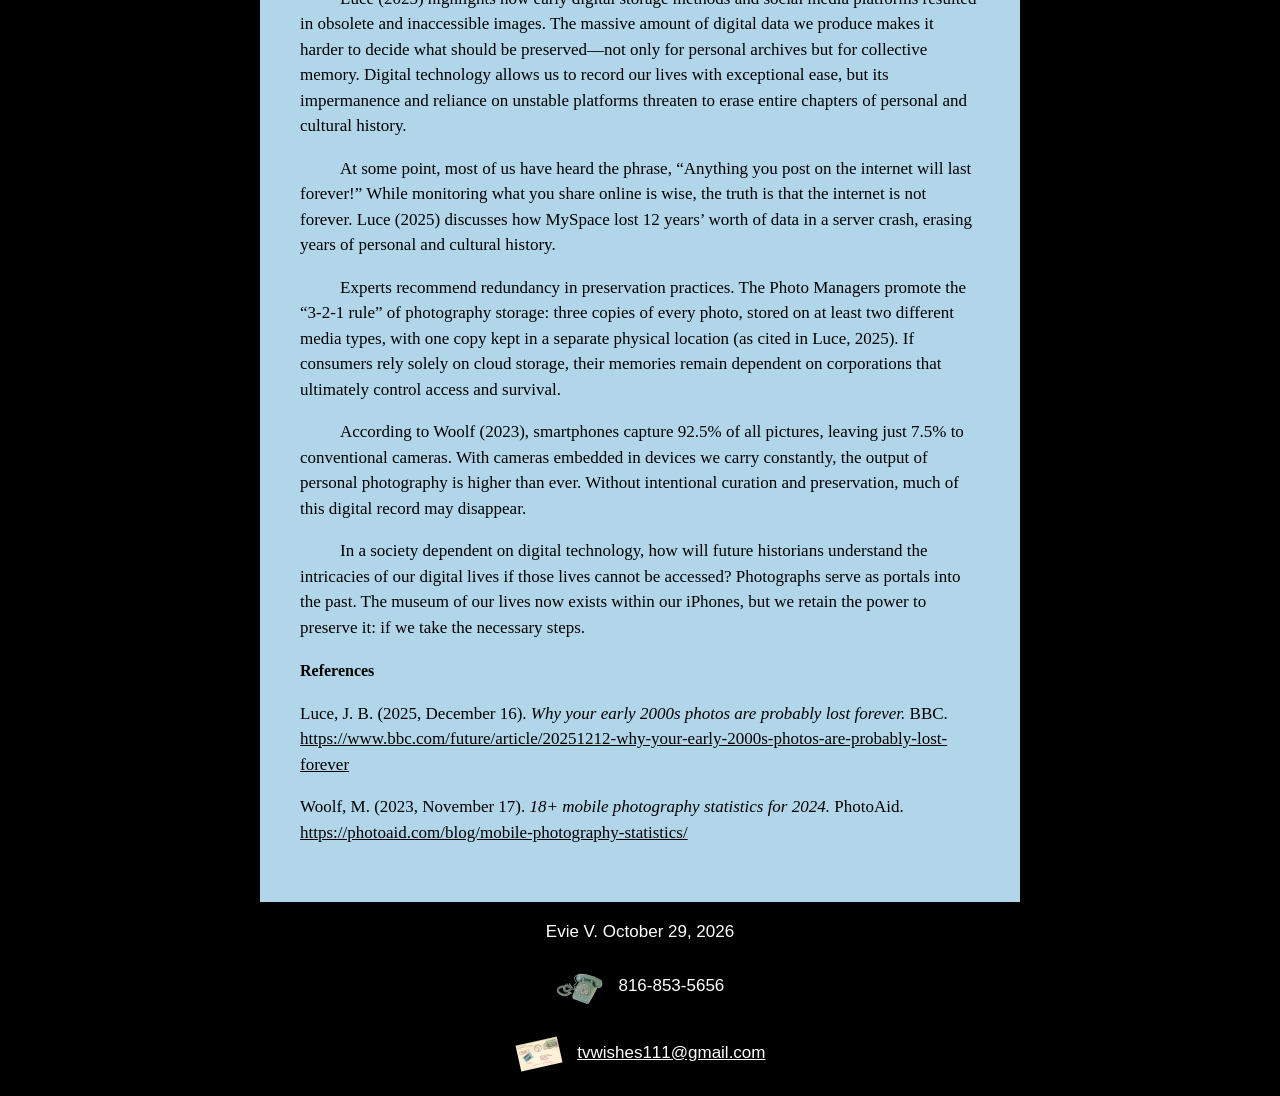
<file: webdevelopment/reflection.html>
<!--  Name: Evie Date: 10/15/2026 
    Course: ISLT_4355/7355 
    Description: Reflection/Philosophy -->
<!DOCTYPE html>
<html lang="en">
<head>
  <meta charset="utf-8">
  <meta name="viewport" content="width=device-width, initial-scale=1.0">
  <title>Philosophy | Moonwind0w</title>
  <link rel="stylesheet" href="style.css">
  <link rel="stylesheet" href="nav.css">
  <link rel="shortcut icon" type="image/x-icon" href="favicon.png">
</head>
<body>

<!-- Header for the logo and navigation -->
<header>
  <img src="logo.png" alt="Moonwind0w logo">
  <nav>
    <ul>
      <li><a href="index.html">home</a></li>
      <li><a href="about.html">about</a></li>
      <li><a href="projects.html">projects</a></li>
      <li><a href="reflection.html">philosophy</a></li>
      <li><a href="contact.html">contact</a></li>
    </ul>
  </nav>
</header>

<main class="article">
 
<blockquote> "Go ahead you can laugh all you want, but I got my philosophy!" - Ben Folds
  </blockquote> 

<video controls width="400"> <source src="computer01.mp4" type="video/mp4">  </video>


  <p>I’m deeply fascinated by digital ephemera and the strange kind of immortality that occurs when we upload pieces of ourselves online. Digital technology has transformed how we collect, preserve, and revisit memories. Today, fragments of our lives drift into the forgotten corners of the internet, waiting to be rediscovered by strangers years later, or perhaps never seen again. Yet, nothing online is guaranteed, which is why digital preservation and archivists are so crucial to our cultural heritage.</p>
 
  <p>These sentiments inform my goals and artistic purpose as a creative, and I hope to invoke both the familiar and the unknown through my work. In archivist fashion, my multimedia methods also come from a place of preservation. I seek to bring new life to mediums that are both forgotten and underutilized, and to share with the world the beauty in the mundane and the ordinary. I want to leave you with a short piece I wrote on Digital Memory:</p>
 
  <hr>
 
  <h2>Digital Memory</h2>
 
  <p>“Your house is like a museum of everything you have ever loved,” I say to my mother as we sift through someone’s once-cherished collection of VHS tapes at an estate sale. Around me are thick scrapbooks with handwritten notes, framed family portraits, film negatives, and stacks of physical media. Each object feels like a clue into someone’s life—an archive curated unintentionally through years of living.</p>
 
  <p>My iPhone buzzes, and as I stand in what feels like a time capsule, I am struck by a realization: so much of my everyday life—my photos, messages, journals, playlists, search histories, and most of my personal data—exists within this single device. Standing in a room filled with physical memories, I begin to wonder: If so much of my life is born digitally, how will I be remembered? More importantly, how will we be remembered? The questions overwhelm me. What deserves to be preserved? Whose responsibility is it? I laugh to myself and think, “Will my grandchildren be able to see my Snapchat memories?”</p>
 
  <p>Digital convergence has enabled us to capture and record our lives with unprecedented ease and volume, yet this abundance presents numerous challenges. Our digital footprints are fragile, and something being online does not mean it is safe from loss. In a December 2025 BBC article titled <em>Why Your Early 2000s Photos Are Probably Lost Forever</em>, Julia Bensfield Luce (2025) focuses on personal photography and the risks of digital loss.</p>
 
  <blockquote>
    If you used a digital camera in the early 2000s, there’s a good chance whole chapters of your life have been erased. A generation of photos has vanished on broken hard drives and defunct websites. (Luce, 2025)
  </blockquote>
 
  <p>Luce (2025) highlights how early digital storage methods and social media platforms resulted in obsolete and inaccessible images. The massive amount of digital data we produce makes it harder to decide what should be preserved—not only for personal archives but for collective memory. Digital technology allows us to record our lives with exceptional ease, but its impermanence and reliance on unstable platforms threaten to erase entire chapters of personal and cultural history.</p>
 
  <p>At some point, most of us have heard the phrase, “Anything you post on the internet will last forever!” While monitoring what you share online is wise, the truth is that the internet is not forever. Luce (2025) discusses how MySpace lost 12 years’ worth of data in a server crash, erasing years of personal and cultural history.</p>
 
  <p>Experts recommend redundancy in preservation practices. The Photo Managers promote the “3-2-1 rule” of photography storage: three copies of every photo, stored on at least two different media types, with one copy kept in a separate physical location (as cited in Luce, 2025). If consumers rely solely on cloud storage, their memories remain dependent on corporations that ultimately control access and survival.</p>
 
  <p>According to Woolf (2023), smartphones capture 92.5% of all pictures, leaving just 7.5% to conventional cameras. With cameras embedded in devices we carry constantly, the output of personal photography is higher than ever. Without intentional curation and preservation, much of this digital record may disappear.</p>
 
  <p>In a society dependent on digital technology, how will future historians understand the intricacies of our digital lives if those lives cannot be accessed? Photographs serve as portals into the past. The museum of our lives now exists within our iPhones, but we retain the power to preserve it: if we take the necessary steps.</p>
 
  <section class="references">
    <h4>References</h4>
    <p>Luce, J. B. (2025, December 16). <em>Why your early 2000s photos are probably lost forever.</em> BBC. <a href="https://www.bbc.com/future/article/20251212-why-your-early-2000s-photos-are-probably-lost-forever" target="_blank">https://www.bbc.com/future/article/20251212-why-your-early-2000s-photos-are-probably-lost-forever</a></p>
    <p>Woolf, M. (2023, November 17). <em>18+ mobile photography statistics for 2024.</em> PhotoAid. <a href="https://photoaid.com/blog/mobile-photography-statistics/" target="_blank">https://photoaid.com/blog/mobile-photography-statistics/</a></p>
  </section>
 
</main>
 
<footer>
  <p> Evie V. October 29, 2026</p>
   <p class="contact">
    <img src="phoneicon.png" alt="Phone icon" class="icon">
   816-853-5656
  </p>
  <p class="contact">
    <img src="mailicon.png" alt="Email icon" class="icon">
    <a href="mailto:tvwishes111@gmail.com">tvwishes111@gmail.com</a>
  </p>
</footer>
 
</body>
</html>
</file>
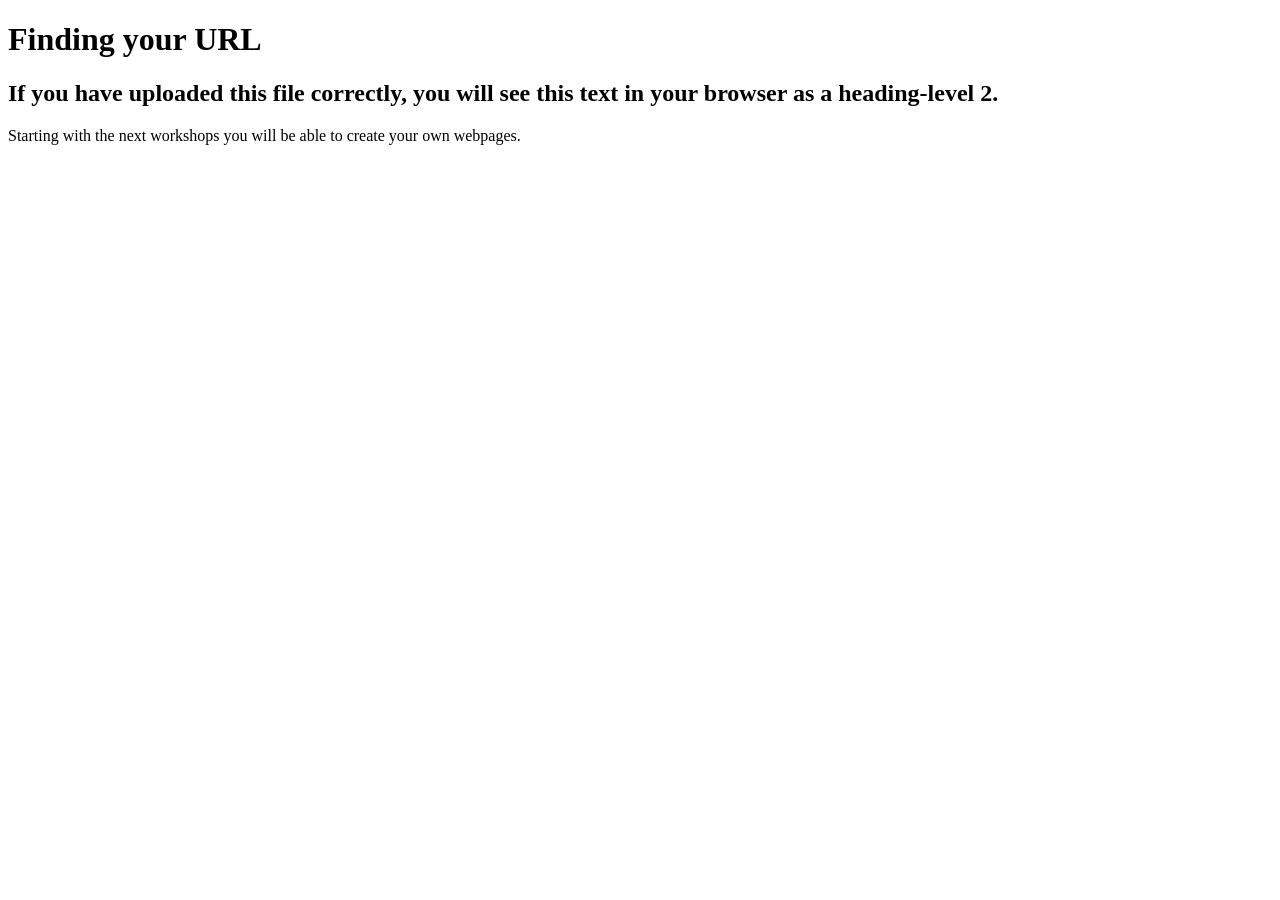
<file: webdevelopment/test.html>
<!DOCTYPE html>
<html>
    
    <head>
        <meta charset="utf-8">
       <title>Finding Your URL</title>
        <meta name="description" content="Finding your URL in GitHub">
    </head>
    <body>
        
        <h1>Finding your URL</h1>
        <h2>If you have uploaded this file correctly, you will see this text in your browser as a heading-level 2.</h2>
        
        <p>
            Starting with the next workshops you will be able to create your own webpages.
        </p>
        
    
    </body>
</html>
</file>
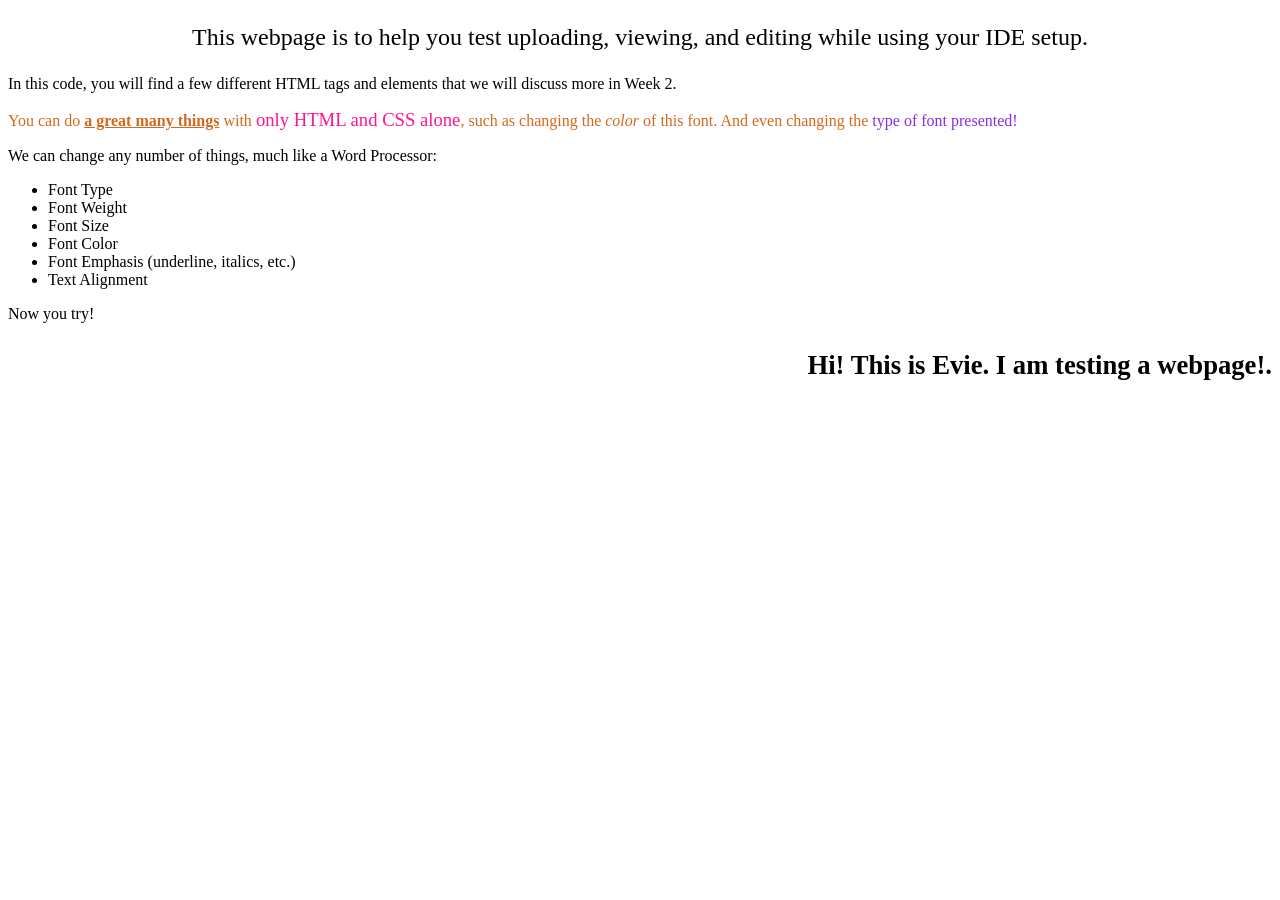
<file: webdevelopment/webpageTest.html>
<!DOCTYPE html>
<html lang="en-US">
<head>
    <title>testing your website</title>
    <meta charset="utf-8">
</head>
<body>
<p style="text-align: center; font-size: 18pt;">This webpage is to help you test uploading, viewing, and editing while using your IDE setup.</p>
    
<p>In this code, you will find a few different HTML tags and elements that we will discuss more in Week 2.</p>
    <p style="color:chocolate;">You can do <span style="font-weight: 600; text-decoration: underline;"> a great many things</span> with <span style="font-size: 14pt; color: deeppink;">only HTML and CSS alone</span>, such as changing the <em>color</em> of this font. And even changing the <span style="font-family: cursive; color:blueviolet;"> type of font presented!</span></p>
    <p>We can change any number of things, much like a Word Processor:</p>
    <ul>
    <li>Font Type</li>
        <li>Font Weight</li>
        <li>Font Size</li>
        <li>Font Color</li>
        <li>Font Emphasis (underline, italics, etc.)</li>
        <li>Text Alignment</li>
    </ul>
    <p> Now you try! </p>
    <p style="text-align: right; font-weight: bold; font-size: 20pt;"> Hi! This is Evie. I am testing a webpage!.</p>
    
</body>
</html>
</file>
<file: webdevelopment/style.css>
/* Name: Evie
   Date: 11/15/2026
   Course: ISLT_4355
   Description: Main stylesheet */

@import url('https://fonts.googleapis.com/css2?family=Doto:wght@400&family=Cormorant+Garamond:ital@1&display=swap');
 
body {
  background: black;
  color: black;
  font-family: "Times New Roman", serif;
  margin: 0;
}
 .home-text {
    font-size: 50px;
  }
header {
  max-width: 860px;
  margin: 60px auto 0;
}
 header img {
  height: 200px;
  margin-left: 37px;
}
.header-photo {
  height: 150px;
  width: auto;
  margin-left: auto;
}
header h1 {
  font-family: "Doto", monospace;
  font-weight: 400;
  font-size: 64px;
  color: white;
  margin: 0;
}
h1{
    text-align: center;
}
 .welcome {
    font-size: 20px;
    padding-top: 20px;
 }

.evie {
    font-size: 15px;
    text-align: center;
 }

nav a {
  font-family: Helvetica, Arial, sans-serif;
  font-size: 22px;
  color: white;
  text-decoration: none;
  margin-left: 15px;
}
 
main {
  background: #b2d6e9;
  max-width: 680px;
  margin: 0 auto;
  padding: 40px;
}
 
h3 {
  font-size: 28px;
}
 
p {
  font-size: 17px;
  line-height: 1.5;
}
 
a {
  color: black;
}
 
blockquote {
  font-family: "Cormorant Garamond", serif;
  font-size: 22px;
  color: #6f9ae8;
  text-align: center;
}
 
footer {
  max-width: 860px;
  margin: 15px auto;
  font-family: Helvetica;
  color: white;
  background: black;
}
 .Recent {
  text-align: center;
}
.Recent a {
  display: inline-block;
  background: black;
  color: white;
  padding: 10px 20px;
  text-decoration: none;
}

.Recent a:hover {
  background: #6f9ae8;
}

.hello {
  display: flex;
  gap: 50px;
  align-items: flex-start;
  text-indent: 50px;
}

.hello img {
  width: 300px;
  flex-shrink: 0;
  position: relative;
  top: -50px;
}
.Resume a {
  display: inline-block;
  background: rgb(52, 101, 104);
  color: rgb(166, 195, 236);
  padding: 10px 20px;
  text-decoration: none;
}

.Resume a:hover {
  background: #6f9ae8;
}
.article > p {
  text-indent: 40px;
}
video {
  display: block;
  margin: 0 auto;
}
.headshot {
  display: block;
  margin: 0 auto;
  width: 400px;
}
footer {
  text-align: center;
}
footer .icon {
  width: 50px;
  height: 50px;
  float: none;
  margin: 0 8px 0 0;
  vertical-align: middle;
}

footer a {
  color: white;
}
.contact-form {
  display: flex;
  flex-direction: column;
  max-width: 500px;
  width: 100%;
  margin: 20px auto;
}

.contact-form label {
  font-weight: bold;
  margin: 12px 0 4px;
}
.contact-form textarea {
  width: 100%;
  box-sizing: border-box;
  padding: 10px;
  font: inherit;
  border: 1px solid #999;
  border-radius: 6px;
  background: white;
  color: black;
}

.contact-form textarea {
  resize: vertical;
}

.contact-form textarea:focus {
  outline: 2px solid black;
}

.contact-form button {
  margin-top: 20px;
  padding: 12px;
  font: inherit;
  border: none;
  border-radius: 6px;
  background: black;
  color: white;
  cursor: pointer;
}

.contact-form button:hover {
  opacity: 0.8;
}
.about .text-main {
  display: flow-root;        
  background: #c7e3d1;
  padding: 20px;
}

.about .about-img {
  float: right;
  width: 50%;
  margin: 16px 0 16px 16px;
}

.about .text-side {
  margin-top: 10px;
  background: #e2cae8;
  text-align: center;
  padding: 20px;
  padding-top: 5px;
}

.about .text-side ul {
  list-style-position: inside;
  padding: 0;
}
.about .text-main p {
  text-indent: 30px;
}
.about-name {
  text-align: center;
  font-size: 60px;
  margin-bottom: 10px;
  margin-top: 10px;
}
.top-image {
  display: block;
  max-width: 700px;
  margin: 0 auto;
  margin-bottom: 20px;
}

@media (max-width: 600px) {
  .about .about-img {
    float: none;
    width: 100%;
    margin: 16px;
  }
}

/* ==========================================================
   Projects page
   ========================================================== */

.page-title {
  font-family: "Doto", monospace;
  font-weight: 400;
  font-size: 40px;
  text-align: center;
  letter-spacing: 2px;
  margin: 0 0 30px;
}

/* grid layout  */
.project-section {
  display: grid;
  grid-template-columns: 1fr 1fr;
  gap: 20px;
  margin-bottom: 40px;
  scroll-margin-top: 20px; 
}

/* Intro paragraph  */
.intro {
  margin-bottom: 40px;
}

/* Section heading */
.project-section > h3,
.project-section > p {
  grid-column: 1 / -1;
  margin: 0;
}

/* Card links */
.card-text a {
  text-decoration: none;
}

.card-text a:hover {
  text-decoration: underline;
}

/* card layout */
.project-card {
  display: grid;
  grid-template-columns: 110px 1fr;
  gap: 12px;
}

/* Image box */
.project-card figure {
  margin: 0;
  background: transparent;
}

.project-card img {
  width: 100%;
  height: 100%;
  object-fit: cover;
  display: block;
}

/* Text box: */
.card-text {
  background: #c7e3d1;
  border-radius: 12px;
  padding: 12px 15px;
}

.card-text h4 {
  margin: 0 0 5px;
  font-size: 17px;
}

.card-text p {
  margin: 0;
  font-size: 15px;
}

.table-wrap {
  overflow-x: auto;
}

/* Border */
table {
  border-collapse: collapse;
  border: 3px solid #000000;
  width: 100%;
  max-width: 600px;
  background: #fff;
}

caption {
  font-size: 1.25rem;
  font-weight: bold;
  text-align: left;
  padding: 0.5rem 0;
  color: #000000;
}

th, td {
  padding: 0.75rem 1rem;
  text-align: center;
  border-bottom: 1px solid #ccc;
}

/* Header section */
thead th {
  background: #000000;
  color: #fff;
}

tbody tr:nth-child(odd) {
  background: #dccfe3;
}

tbody tr:nth-child(even) {
  background: #ffffff;
}

@media (max-width: 600px) {
  body {
    margin: 1rem;
  }

  caption {
    font-size: 1rem;
  }

  th, td {
    padding: 0.5rem;
    font-size: 0.85rem;
  }

  table {
    min-width: 360px; 
  }
}
@media (max-width: 800px) {
  .project-section {
    grid-template-columns: 1fr;
  }
}

/* phone */
@media (max-width: 600px) {
  main {
    padding: 20px;
  }

  .page-title {
    font-size: 28px;
  }

  .project-section h3 {
    font-size: 22px;
  }

  .project-card {
    grid-template-columns: 1fr;
  }

  .project-card img {
    height: 180px;
  }

  .project-section > p {
    font-size: 15px;
  }

  .card-text p {
    font-size: 14px;
  }
}
@media print {

  @page {
    margin: 1in;
  }
  
  .about footer p:first-child {
    display: none;
  }

  .about footer {
    margin: 0;
    padding: 0;
    border: none;
    width: auto;
    text-align: left;
  }

  .about h1 {
    font-size: 20pt;
    margin: 0 0 10pt;
  }

  .about h3 {
    font-size: 13pt;
    margin: 12pt 0 4pt;
  }

  .about li {
    font-size: 11pt;
    line-height: 1.4;
    margin: 0 0 8pt;
  }

  .about footer {
    margin-top: 16pt;
  }

  .about a {
    text-decoration: none;
  }
    .about footer,
  .about footer a {
    color: black;
  }
}
</file>
<file: webdevelopment/nav.css>
header {
  display: flex;
  justify-content: flex-start;
  gap: 20px;
  align-items: flex-end;
  max-width: 860px;
  margin: 60px auto 0;
}

header img {
  height: 200px;
}

nav ul {
  display: flex;
  gap: 25px;
  list-style: none;
  margin: 0;
  padding: 0;
}

nav a {
  font-family: Helvetica, Arial, sans-serif;
  font-size: 22px;
  color: white;
  text-decoration: none;
}

nav a:hover {
  color: #c8d9f7;
}

.hamburger {
  display: none;
  font-size: 32px;
  color: white;
  cursor: pointer;
}


nav ul.dropdown {
  display: none;
}

/* phones */
@media screen and (max-width: 600px) {

  /* Hide navigation  */
  nav ul.main-menu {
    display: none;
  }

  /* Show hamburger */
  .hamburger {
    display: block;
  }

  /* Keep dropdown hidden */
  nav ul.dropdown {
    display: none;
  }
}
</file>
